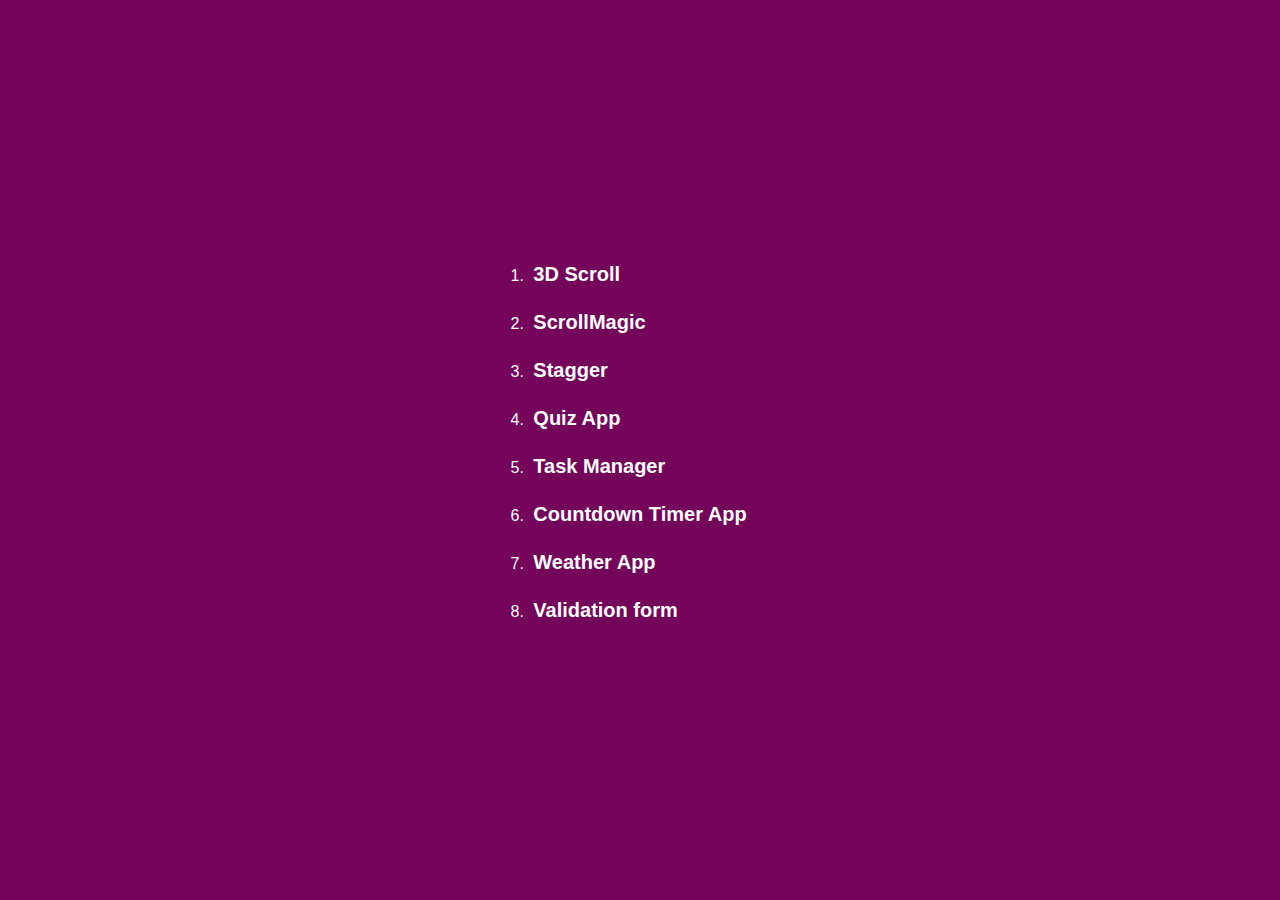
<file: index.html>
<!DOCTYPE html>
<html lang="en">
<head>
    <meta charset="UTF-8">
    <meta http-equiv="X-UA-Compatible" content="IE=edge">
    <meta name="viewport" content="width=device-width, initial-scale=1.0">
    <title>JS Projects</title>
    <link rel="stylesheet" href="style.css">
</head>
<body>
    <div class="box">
        <ul>
            <li><a href="3D Scrol/index.html" target="_blank">3D Scroll</a></li>
            <li><a href="ScrollMagic/index.html" target="_blank">ScrollMagic</a></li>
            <li><a href="Stagger/index.html" target="_blank">Stagger</a></li>
            <li><a href="Quiz-App-main/index.html" target="_blank">Quiz App</a></li>
            <li><a href="task manager/index.html" target="_blank">Task Manager</a></li>
            <li><a href="Timer-App-main/index.html" target="_blank">Countdown Timer App</a></li>
            <li><a href="Weather App/index.html" target="_blank">Weather App</a></li>
            <li><a href="validation/index.html" target="_blank">Validation form</a></li>
        </ul>
    </div>
</body>
</html>
</file>
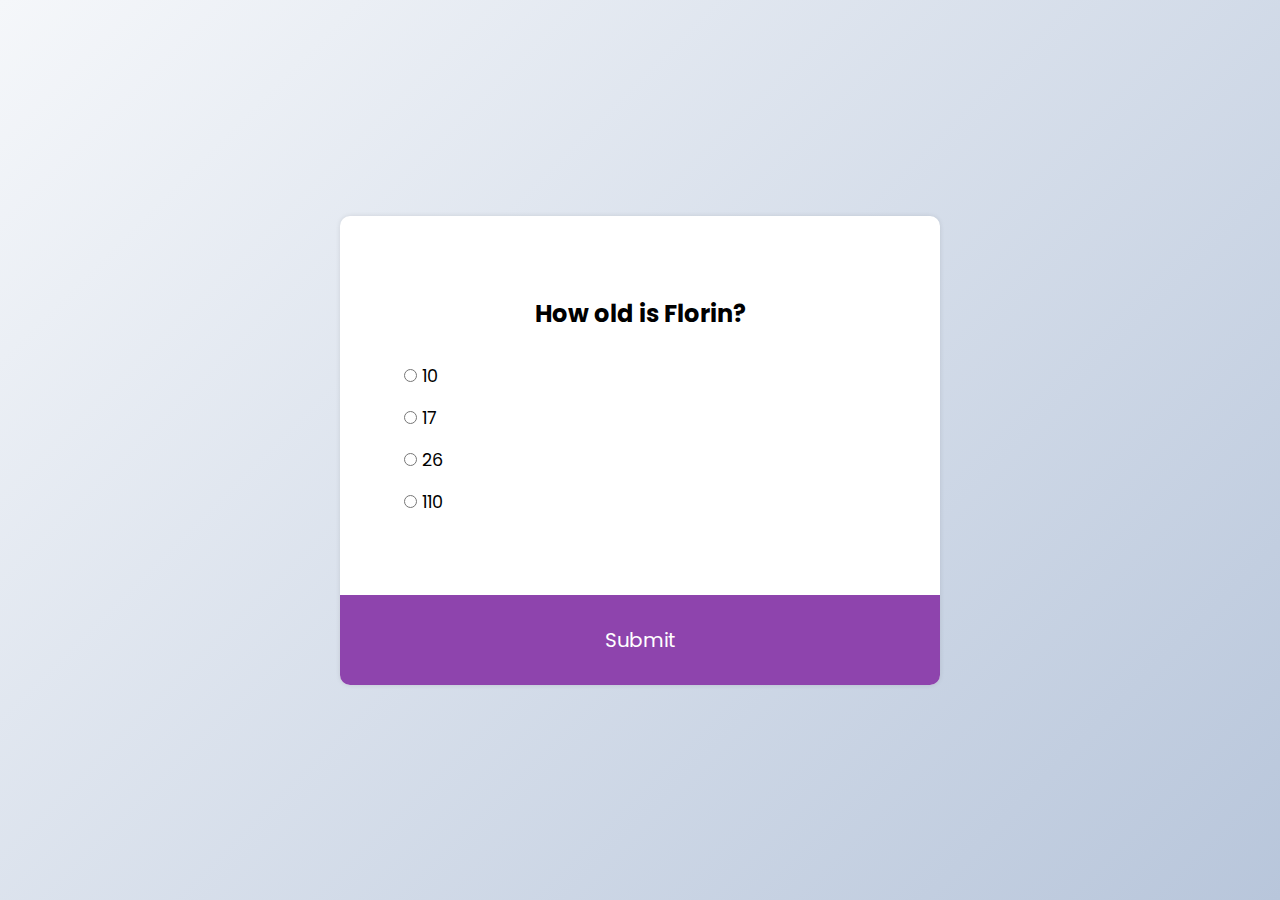
<file: Quiz-App-main/index.html>
<!DOCTYPE html>
<html lang="en">

<head>
    <meta charset="UTF-8">
    <meta http-equiv="X-UA-Compatible" content="IE=edge">
    <meta name="viewport" content="width=device-width, initial-scale=1.0">
    <title>Quiz App</title>

    <link rel="icon" href="assets/img/favicon.webp" type="image/x-icon">

    <link rel="stylesheet" href="assets/css/style.css">
</head>

<body>
    <header>

        <div class="quiz-container" id="quiz">
            <div class="quiz-header">
                <h2 id="question">Question text</h2>
            <ul>
                <li>
                    <input type="radio" id="a" name="answer" class="answer">
                    <label id="a_text" for="a">Question</label>
                </li>
                
                <li>
                    <input type="radio" id="b" name="answer" class="answer">
                    <label id="b_text" for="b">Question</label>
                </li>

                <li>
                    <input type="radio" id="c" name="answer" class="answer">
                    <label id="c_text" for="c">Question</label>
                </li>

                <li>
                    <input type="radio" id="d" name="answer" class="answer">
                    <label id="d_text" for="d">Question</label>
                </li>
            </ul>

           
            </div>
            <button id="submit">Submit</button>
        </div>

    </header>



    <script src="assets/js/main.js"></script>
</body>

</html>
</file>
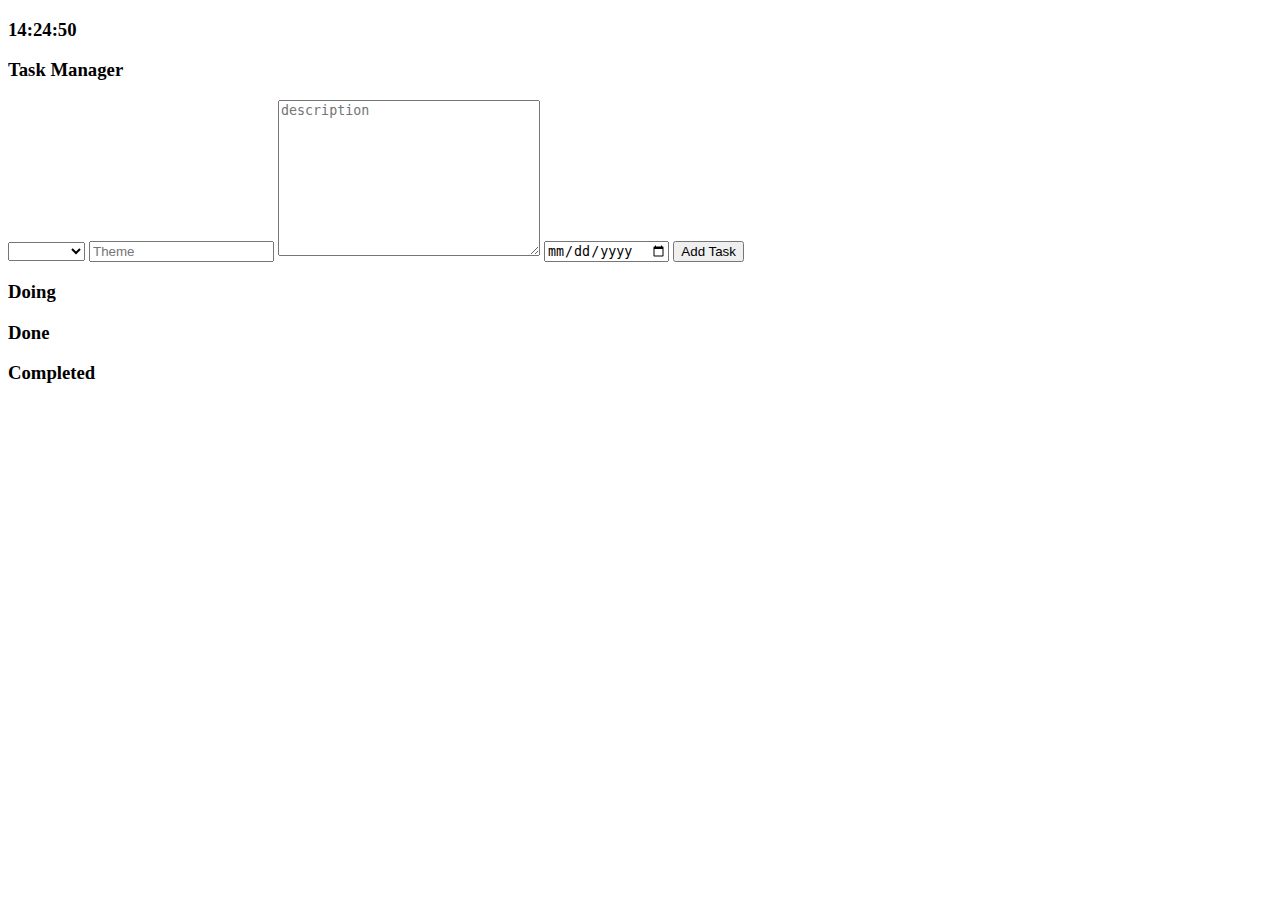
<file: task manager/index.html>
<!DOCTYPE html>
<html lang="en">

<head>
    <meta charset="UTF-8">
    <meta http-equiv="X-UA-Compatible" content="IE=edge">
    <meta name="viewport" content="width=device-width, initial-scale=1.0">
    <title>Document</title>
    <link href="https://cdn.jsdelivr.net/npm/bootstrap@5.0.1/dist/css/bootstrap.min.css" rel="stylesheet"
        integrity="sha384-+0n0xVW2eSR5OomGNYDnhzAbDsOXxcvSN1TPprVMTNDbiYZCxYbOOl7+AMvyTG2x" crossorigin="anonymous">
</head>

<body>

    <div class="container">
        <h3 id="time"></h3>
        <div class="row mt-5 pt-5">
            <div class="col-12 col-md-3">
                <div class="card">
                    <div class="card-header text-center bg-primary">
                        <h3 class="text-white">Task Manager</h3>
                    </div>
                    <div class="card-body">
                        <select class="form-select" name="" id="user">
                            <option value=""></option>
                            <option value="nodir">Nodir</option>
                            <option value="boriy">Boriy</option>
                            <option value="jovohir">Jovohir</option>
                            <option value="abdulloh">Abdulloh</option>
                            <option value="sirojiddin">Sirojiddin</option>
                        </select>
                        <input class="form-control mt-3" type="text" placeholder="Theme" id="theme">
                        <textarea class="form-control mt-3" name="" id="description" cols="30" rows="10"
                            placeholder="description"></textarea>
                        <input class="form-control mt-3" type="date" id="deadLine">
                        <button onclick="addNewTask()" class="btn btn-success mt-3 w-100">Add Task</button>
                    </div>
                </div>
            </div>
            <div class="col-12 col-md-3">
                <div class="card">
                    <div class="card-header text-center bg-danger">
                        <h3 class="text-white">Doing</h3>
                    </div>
                    <div id="doing" class="card-body">

                    </div>
                </div>
            </div>
            <div class="col-12 col-md-3">
                <div class="card">
                    <div class="card-header text-center bg-warning">
                        <h3 class="text-white">Done</h3>
                    </div>
                    <div id="done" class="card-body">

                    </div>
                </div>
            </div>
            <div class="col-12 col-md-3">
                <div class="card">
                    <div class="card-header text-center bg-success">
                        <h3 class="text-white">Completed</h3>
                    </div>
                    <div id="completed" class="card-body">

                    </div>
                </div>
            </div>
        </div>
    </div>


    <script src="js/main.js"></script>
    <script>
        timeUpdate()
        function timeUpdate() {
            let data = Date()
            document.getElementById("time").innerHTML = data.slice(16, 24)
        
            setTimeout(timeUpdate, 1000)
        }
    </script>
</body>

</html>
</file>
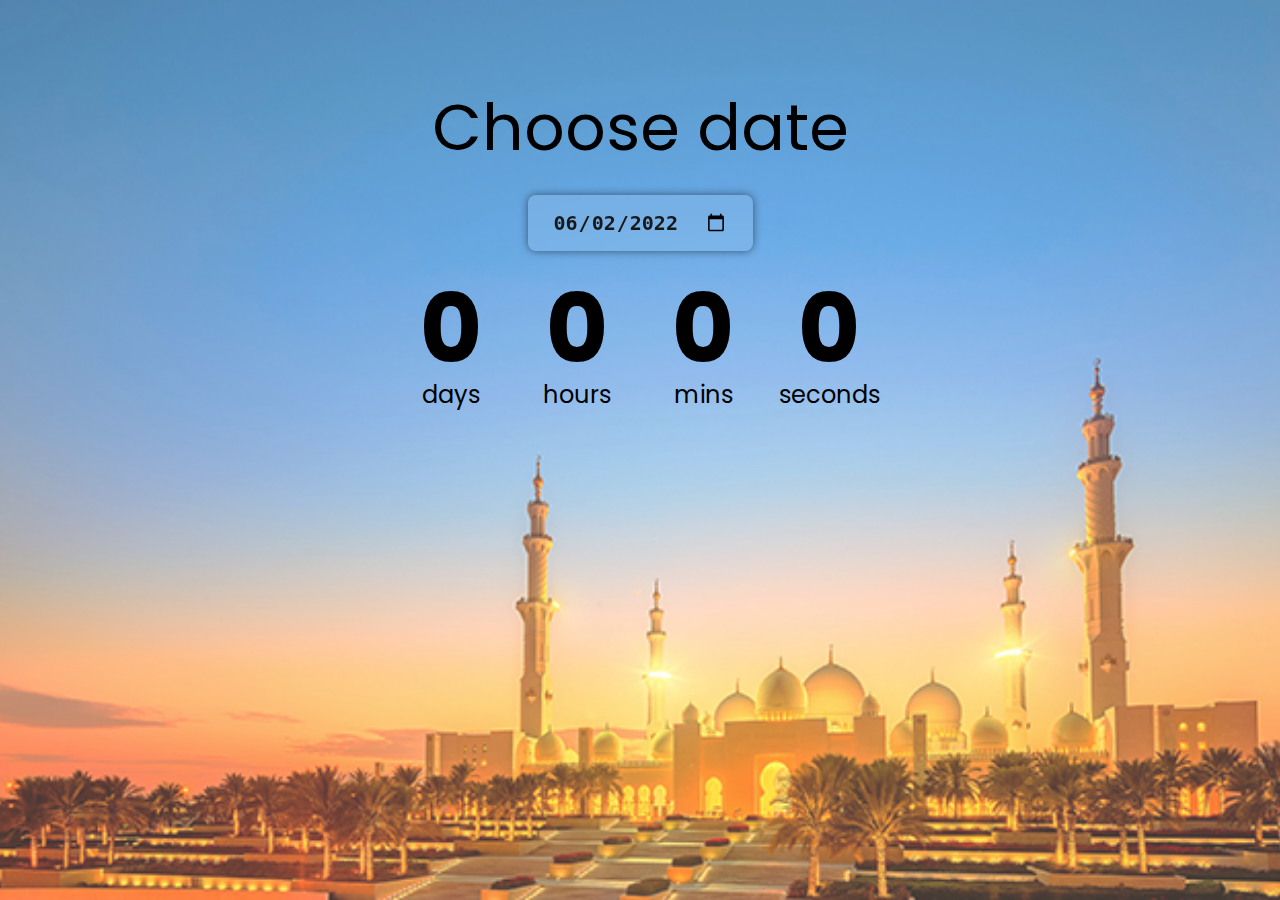
<file: Timer-App-main/index.html>
<!DOCTYPE html>
<html lang="en">

<head>
    <meta charset="UTF-8">
    <meta http-equiv="X-UA-Compatible" content="IE=edge">
    <meta name="viewport" content="width=device-width, initial-scale=1.0">
    <title>Countdown Timer</title>

    <link rel="icon" href="favicon.png" type="image/x-icon">
    <link rel="stylesheet" href="style.css">
</head>

<body>
    <header>
        
        <h1>Choose date</h1>

        <input onchange="countdown()" id="inputDate" type="date" value="2022-06-02">

        <div class="countdown-container">
            <div class="item days-col">
                <p class="big-text" id="days">0 </p>
                <span>days</span>
            </div>

            <div class="item hours-col">
                <p class="big-text" id="hours">0 </p>
                <span>hours</span>
            </div>

            <div class="item mins-col">
                <p class="big-text" id="mins">0 </p>
                <span>mins</span>
            </div>

            <div class="item seconds-col">
                <p class="big-text" id="seconds">0 </p>
                <span>seconds</span>
            </div>
        </div>
    </header>



    <script src="main.js"></script>
</body>

</html>
</file>
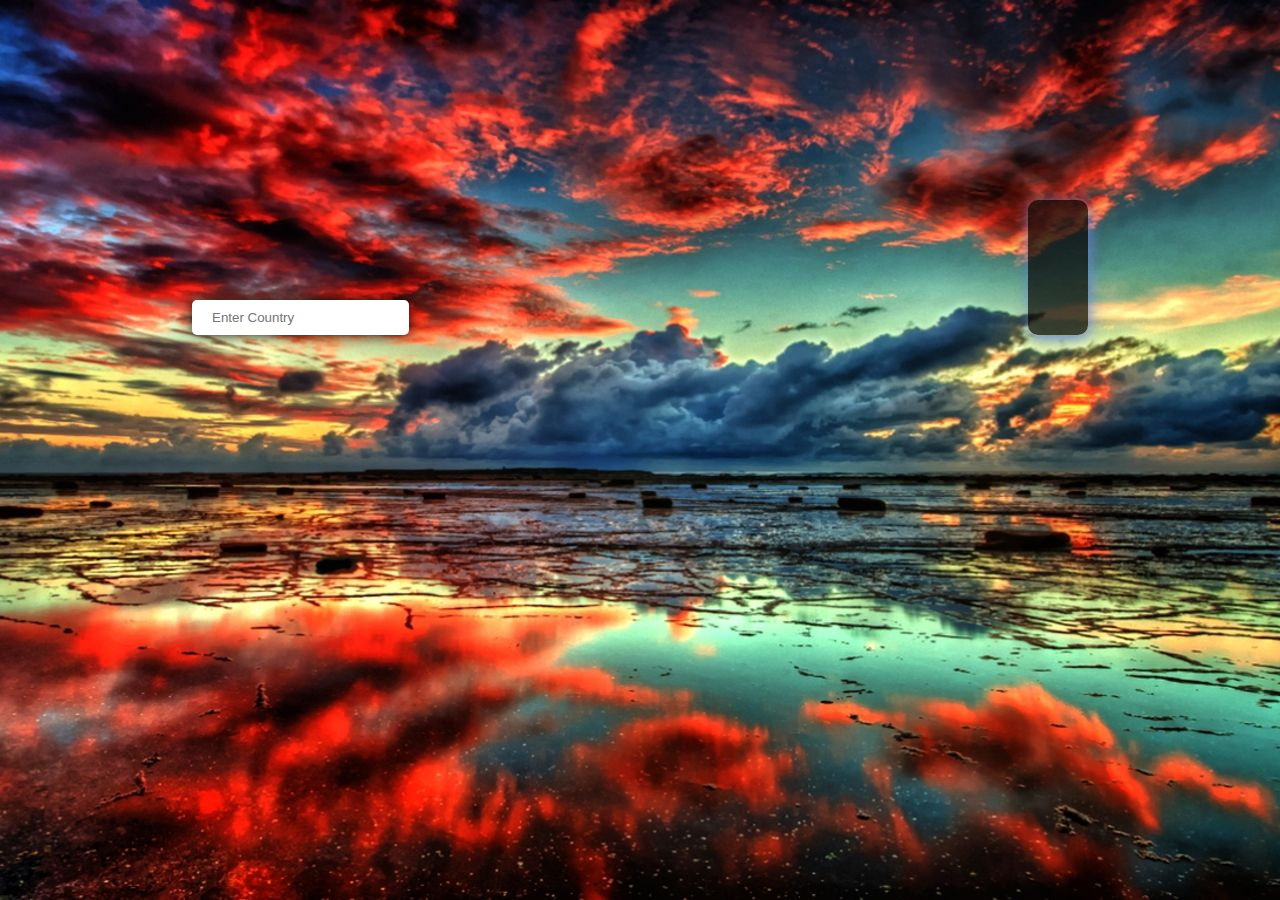
<file: Weather App/index.html>
<!DOCTYPE html>
<html lang="en">
<head>
    <meta charset="UTF-8">
    <meta http-equiv="X-UA-Compatible" content="IE=edge">
    <meta name="viewport" content="width=device-width, initial-scale=1.0">
    <title>Weather</title>
    <link rel="stylesheet" href="css/main.css">
</head>
<body>

   <!-- <div class="boxs" id="boxs" onclick="change()">

   </div> -->


    <div class="container-fluid " id="container-fluid">
   <div class="box">
       <div class="text-input">
        <input type="text" onchange="ChangerName(this)" name="text" id="text" placeholder="Enter Country">
    </div>
    
    <div class="weather-app" id="list">

        

    </div>
   </div>
    
   


    </div>
    

    <script src="js/main.js"></script>
</body>
</html>
</file>
<file: style.css>
*{
    margin: 0;
    padding: 0;
    box-sizing: border-box;
}

body{
    font-family: sans-serif;
    display: flex;
    justify-content: center;
    align-items: center;
    height: 100vh;
    background-color: #74035a;
}
ul{
    margin: 0;
    list-style: decimal;
    padding: 0;
    color: #fff;
}
ul li{
    margin-bottom: 15px;
    padding: 5px;
}

ul li a{
    text-decoration: none;
    font-size: 20px;
    font-weight: bold;
    color: #fff;
}
</file>
<file: Quiz-App-main/assets/css/style.css>
@import url('https://fonts.googleapis.com/css2?family=Poppins:wght@200;400;600&display=swap');

*{
    box-sizing: border-box;
    margin: 0;
}

body{
    background-color: #b8c6db;
    background-image: linear-gradient(315deg,#b8c6db 0%, #f5f7fa 100%);
    min-height: 100vh;
    font-family: 'Poppins', sans-serif;
    display: flex;
    justify-content: center;
    align-items: center;
}

.quiz-container{
    background-color: #fff;
    border-radius: 10px;
    box-shadow: 0 0 5px rgba(0,0,0,0.1);
    width: 600px;
    max-width: 100%;
    overflow: hidden;
}

.quiz-header{
    padding: 4rem;
}

h2{
    padding: 16px;
    text-align: center;
    margin: 0;
}

ul{
    list-style-type: none;
    padding: 0;
}

ul li{
    font-size: 1.1rem;
    margin: 16px 0;
}

ul li label{
    cursor: pointer;
}

button{
    background-color: #8e44ad;
    border: none;
    color: #fff;
    cursor: pointer;
    display: block;
    width: 100%;
    padding: 30px;
    font-size: 20px;
    font-family: inherit;

}

button:hover{
    background-color: #732d91;
}
</file>
<file: Timer-App-main/style.css>
@import url('https://fonts.googleapis.com/css2?family=Poppins:wght@200;400;600&display=swap');

*{
    box-sizing: border-box;
    margin: 0;
    padding: 0;
}

body{
    font-family: 'Poppins', sans-serif;;
}

header{
    display: flex;
    flex-direction: column;
    align-items: center;
    width: 100%;
    min-height: 100vh;
    background-size: cover;
    background-position: center bottom;
    background-image: linear-gradient(rgba(255, 255, 255, 0.2),rgba(255, 255, 255, 0.2)), url('./BoqTgvhD-2018_Fasting_base.jpg');
}

h1{
    font-size: 64px;
    font-weight: normal;
    margin-top: 5rem;
}

.countdown-container{
    display: flex;
    margin-top: 10px;
}

input{
    margin: 20px 0;
    padding: 15px 25px;
    font-size: 20px;
    font-weight: bold;
    color: #181818;
    border: none;
    border-radius: 8px;
    outline: none;
    background: rgba(255, 255, 255, 0.1);
    backdrop-filter: blur(10px);
    box-shadow: 0 0 8px 0 rgba(0, 0, 0, 0.5);
}

.big-text{
    font-size: 6rem;
    line-height: 1;
    margin: 0 2rem;
    font-weight: bold;
}

.item {
    text-align: center;
}

.item span{
    font-size: 24px;
}
</file>
<file: Weather App/css/main.css>
*{
    margin: 0;
    padding: 0;
    box-sizing: border-box;
}
.container-fluid{
    height: 100vh;
    background-image: url("../images/Weather.jpg");
    background-position: center center;
    background-repeat: no-repeat;
    background-size: cover;
    background-attachment: fixed;
    /* filter: brightness(0.6); */
  
}


.text-input input{
    display: inline-block;
    padding: 10px 20px;
    border-radius: 5px;
    box-shadow: 0  0 15px black;
    border:0 ;
    
   
    
}
.text-input input:focus{
  border: 0;
  outline: 0;
  box-shadow: 2px 4px 15px rgb(129, 172, 235);
}

.box{
    width: 70%;
    margin: 0 auto;
    padding-top: 300px;
    display: flex;
    justify-content: space-between;
}
.temp{
    width: 200px;
    height: 200px;
    background-color: rgba(133, 129, 129, 0.733);
  text-align: center;
  border-radius: 15px;
  padding-top: 20px;
}
.gradus{
    font-size: 32px;
    font-weight: bolder;
    width: 80px;
    height: 80px;
    background-color: rgb(66, 141, 112);
    color: white;
    display: flex;
    justify-content: center;
    align-items: center;
    border-radius: 10px;
    margin: 0 auto;
    
    
}
.weather-app{
    margin-top: -100px;
    text-align: center;
    background-color: rgba(12, 12, 12, 0.746);
    padding: 30px;
    border-radius: 10px;
    color: white;
    box-shadow: 2px 4px 15px rgb(107, 134, 209);
    
}

.cold{
    background-image: url("/images/2942776.jpg");
}

.boxs{
    width: 200px;
    height: 200px;
    background-color: tomato;
}
</file>
